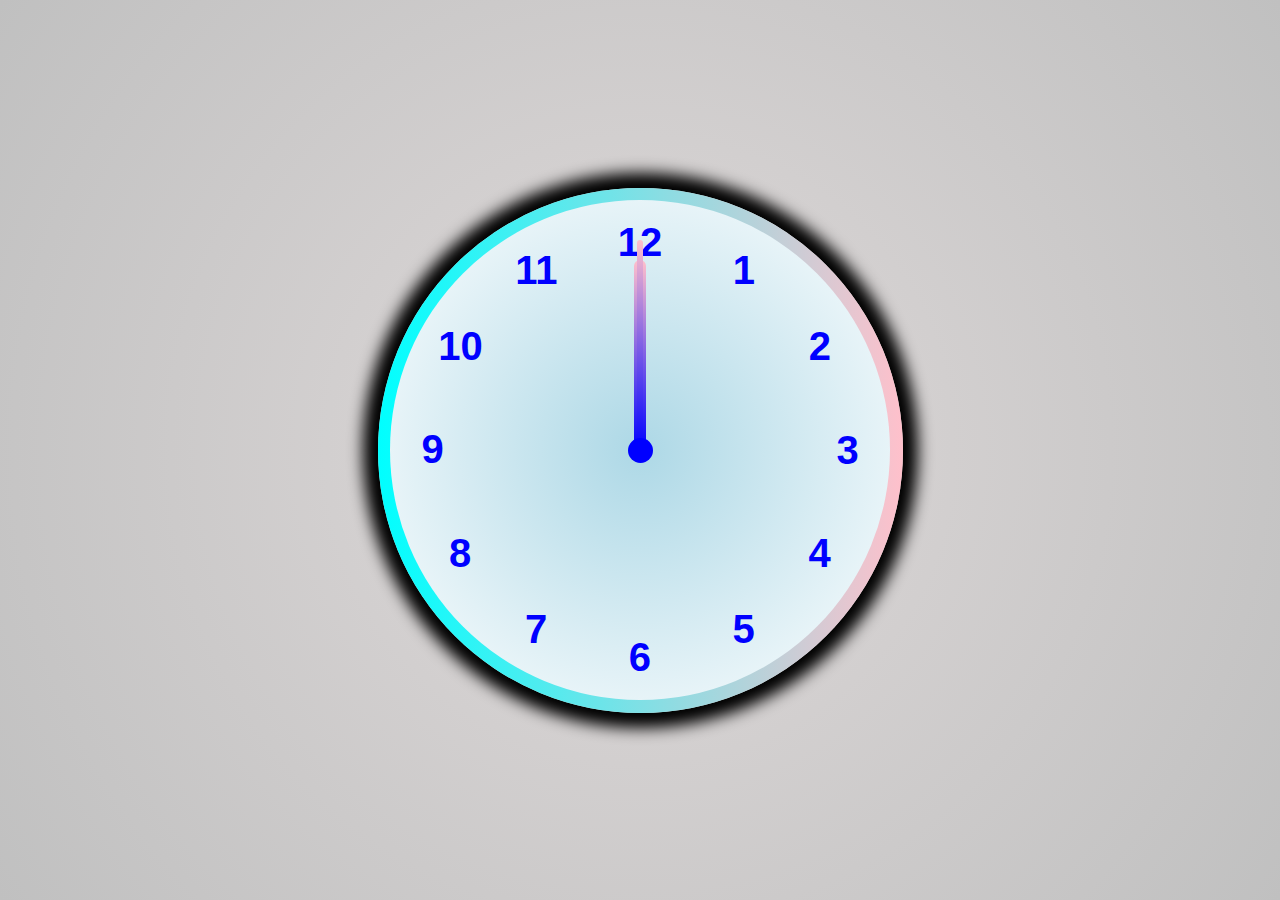
<file: index.html>
<!DOCTYPE html>
<html>
    <head>
        <title>Analog Clock</title>
        <link rel="stylesheet" href="Aclock.css">
    </head>
    <body>
        <div class="clock">
            <div class="number" style="--n:1"><b>1</b></div>
            <div class="number" style="--n:2"><b>2</b></div>
            <div class="number" style="--n:3"><b>3</b></div>
            <div class="number" style="--n:4"><b>4</b></div>
            <div class="number" style="--n:5"><b>5</b></div>
            <div class="number" style="--n:6"><b>6</b></div>
            <div class="number" style="--n:7"><b>7</b></div>
            <div class="number" style="--n:8"><b>8</b></div>
            <div class="number" style="--n:9"><b>9</b></div>
            <div class="number" style="--n:10"><b>10</b></div>
            <div class="number" style="--n:11"><b>11</b></div>
            <div class="number" style="--n:12"><b>12</b></div>
            <div class="hour-hand" id="hour-hand"></div>
            <div class="minute-hand" id="minute-hand"></div>
            <div class="second-hand" id="second-hand"></div>
            <div class="center-dot"></div>
        </div>
        <script type="text/javascript" src="Analogclock.js"></script>
    </body>
</html>
</file>
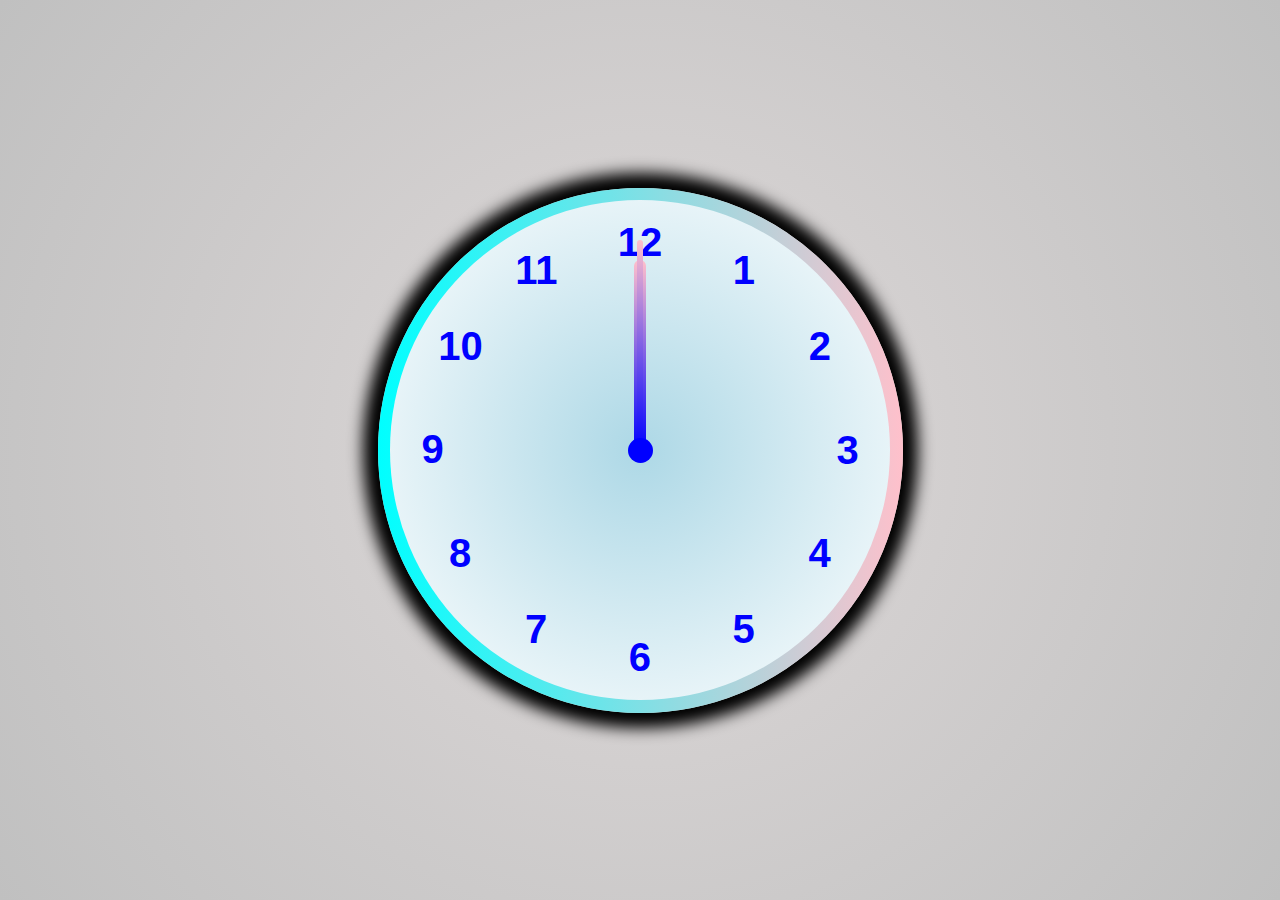
<file: Aclock.html>
<!DOCTYPE html>
<html>
    <head>
        <title>Analog Clock</title>
        <link rel="stylesheet" href="Aclock.css">
    </head>
    <body>
        <div class="clock">
            <div class="number" style="--n:1"><b>1</b></div>
            <div class="number" style="--n:2"><b>2</b></div>
            <div class="number" style="--n:3"><b>3</b></div>
            <div class="number" style="--n:4"><b>4</b></div>
            <div class="number" style="--n:5"><b>5</b></div>
            <div class="number" style="--n:6"><b>6</b></div>
            <div class="number" style="--n:7"><b>7</b></div>
            <div class="number" style="--n:8"><b>8</b></div>
            <div class="number" style="--n:9"><b>9</b></div>
            <div class="number" style="--n:10"><b>10</b></div>
            <div class="number" style="--n:11"><b>11</b></div>
            <div class="number" style="--n:12"><b>12</b></div>
            <div class="hour-hand" id="hour-hand"></div>
            <div class="minute-hand" id="minute-hand"></div>
            <div class="second-hand" id="second-hand"></div>
            <div class="center-dot"></div>
        </div>
        <script type="text/javascript" src="Analogclock.js"></script>
    </body>
</html>
</file>
<file: Aclock.css>
*{
    margin: 0;
    padding: 0;
    box-sizing: border-box;
    font-family: 'Segoe UI', Tahoma, Geneva, Verdana, sans-serif;
}

body{
    display: flex;
    justify-content: center;
    align-items: center;
    height: 100vh;
    background: radial-gradient(circle,rgb(222, 217, 217),silver)
}

.clock{
    width: 500px;
    height: 500px;
    position: relative;
    border-radius: 50%;
    display: flex;
    justify-content: center;
    align-items: center;
    background: radial-gradient(circle,lightblue,white);
}

.clock::before{
    content: "";
    width: 525px;
    height: 525px;
    position: absolute;
    border-radius: 50%;
    background: linear-gradient(to right,aqua,pink);
    box-shadow: 0 0 15px 15px;
    z-index: -1;
}

.number{
    transform: rotate(calc(30deg * var(--n)));
    position: absolute;
    text-align: center;
    inset: 20px;
    font-size: 40px;
    color:blue
}

.number b{
    transform: rotate(calc(-30deg * var(--n)));
    display: inline-block;
}

.center-dot{
    position: absolute;
    width: 25px;
    height: 25px;
    background-color: blue;
    border-radius: 50%;
}

.hour-hand, .minute-hand, .second-hand{
    --rotate: 0;
    position: absolute;
    left: 50%;
    bottom: 50%;
    transform: translate(-50%) rotate(calc(var(--rotate)* 1deg));
    transform-origin: bottom;
    border-radius: 20px;
}

.hour-hand{
    width: 12px;
    height: 130px;
    background: linear-gradient(to top,blue,pink);

}

.minute-hand{
    width: 12px;
    height: 190px;
    background: linear-gradient(to top,blue,pink);

}

.second-hand{
    width: 6px;
    height: 210px;
    background: linear-gradient(to top,blue,pink);
    
}
</file>
